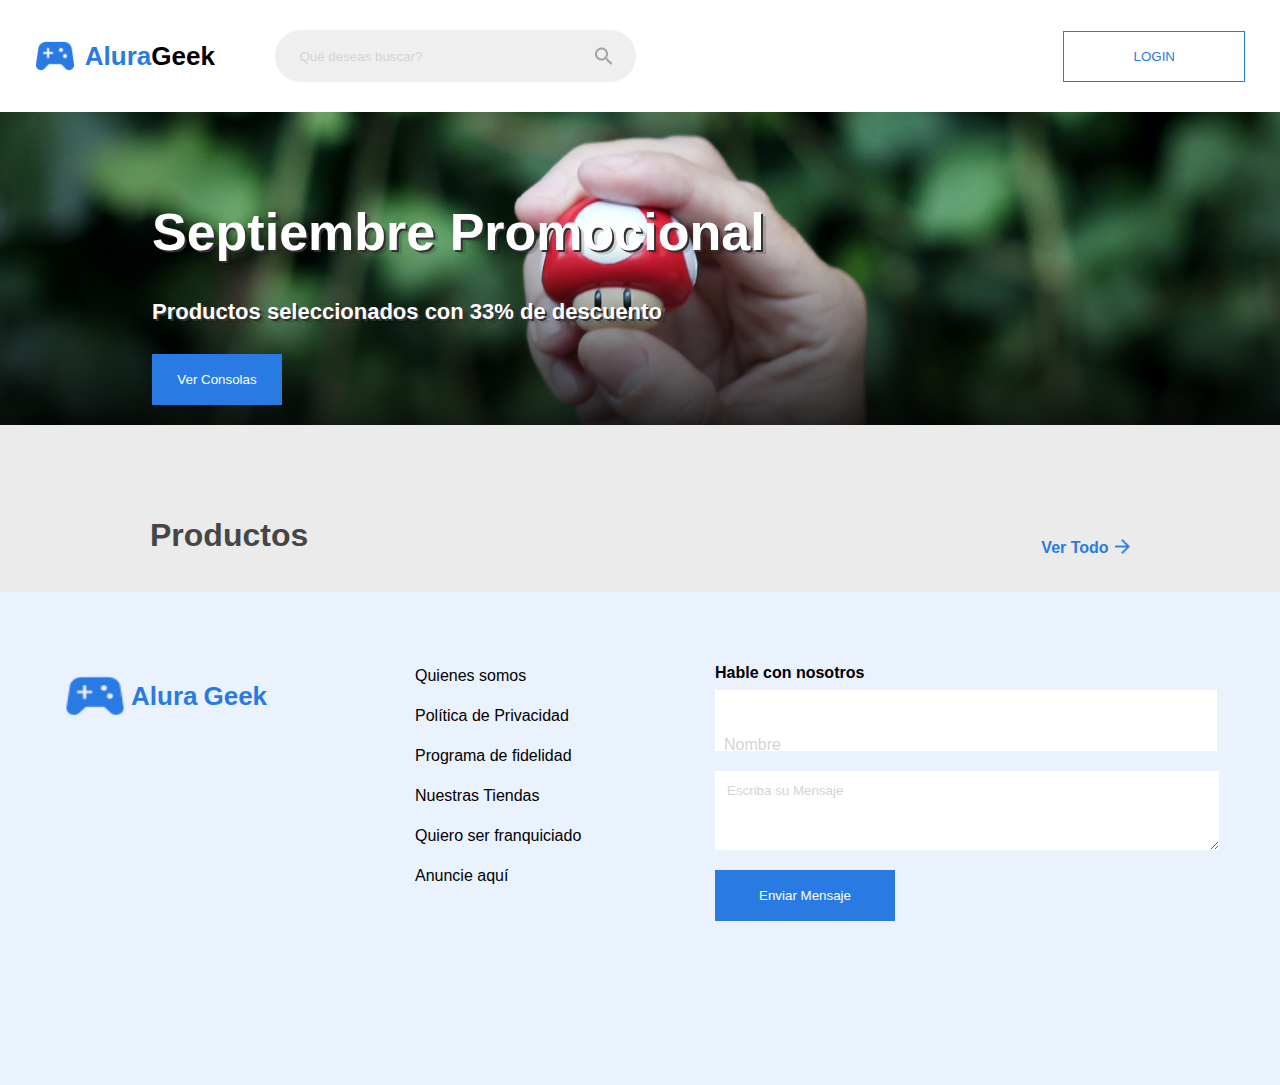
<file: index.html>
<!DOCTYPE html>
<html lang="ES">
  <head>
    <meta charset="UTF-8" />
    <meta http-equiv="X-UA-Compatible" content="IE=edge" />
    <meta name="viewport" content="width=device-width, initial-scale=1.0" />
    <link rel="stylesheet" href="../styles/style.css" />
    <link rel="stylesheet" href="../styles/lista-productos.css">
    <link rel="preconnect" href="https://fonts.googleapis.com" />
    <link rel="preconnect" href="https://fonts.gstatic.com" crossorigin />
    <link href="https://fonts.googleapis.com/css2?family=Raleway:wght@400;500&display=swap" rel="stylesheet"/>
    <title>Alura Geek</title>
  </head>
  <body>
    <header>
      <nav>
        <div class="logo-busqueda">
          <div class="logo">
            <img src="../assets/logo.png" alt="logo" />
            <p class="logo-azul">Alura</p>
            <p>Geek</p>
          </div>
          <input i type="text" placeholder="Qué deseas buscar?" />
        </div>
        <div class="login">
          <a href="login.html"><button type="submit">Login</button></a>
        </div>
      </nav>
    </header>

    <section class="destaque">
      <div class="banner">
        <h1>Septiembre Promocional</h1>
        <h4>Productos seleccionados con 33% de descuento</h4>
        <button>Ver Consolas</button>
      </div>
    </section>

    <section class="general-prods">
      <div class="prod-titulo">
        <div class="titulo">
          <p>Productos</p>
        </div>
        <div class="mostrar-mas">
          <div class="div-verTodo">
            Ver Todo <img class="verTodo" src="../assets/Vector.png" alt="seta" />
          </div>
        </div>
      </div>
      <section class="seccion-productos" data-product>

      </section>
    </section>

    <section class="contacto">
      <div class="referencia">
        <img src="../assets/logo.png" alt="logo" />
        <p>Alura</p>
        <p>Geek</p>
      </div>
      <div class="links-utiles">
        <a href="">Quienes somos</a>
        <a href="">Política de Privacidad</a>
        <a href="">Programa de fidelidad</a>
        <a href="">Nuestras Tiendas</a>
        <a href="">Quiero ser franquiciado</a>
        <a href="">Anuncie aquí</a>
      </div>

      <div class="form">
        <p>Hable con nosotros</p>
        <div class="label-float">
          <input
            type="text"
            name="Nombre"
            id="Nombre"
            class="input-nombre"
            placeholder=""
          />
          <label for="Nombre" class="label-nombre">Nombre</label>
        </div>
        <textarea
          name="mensaje"
          id="msg"
          cols="5"
          rows="5"
          placeholder="Escriba su Mensaje"
        ></textarea>
        <button>Enviar Mensaje</button>
      </div>
    </section>
    <script type="module" src="../controllers/productos-controller.js"></script>
  </body>
</html>
</file>
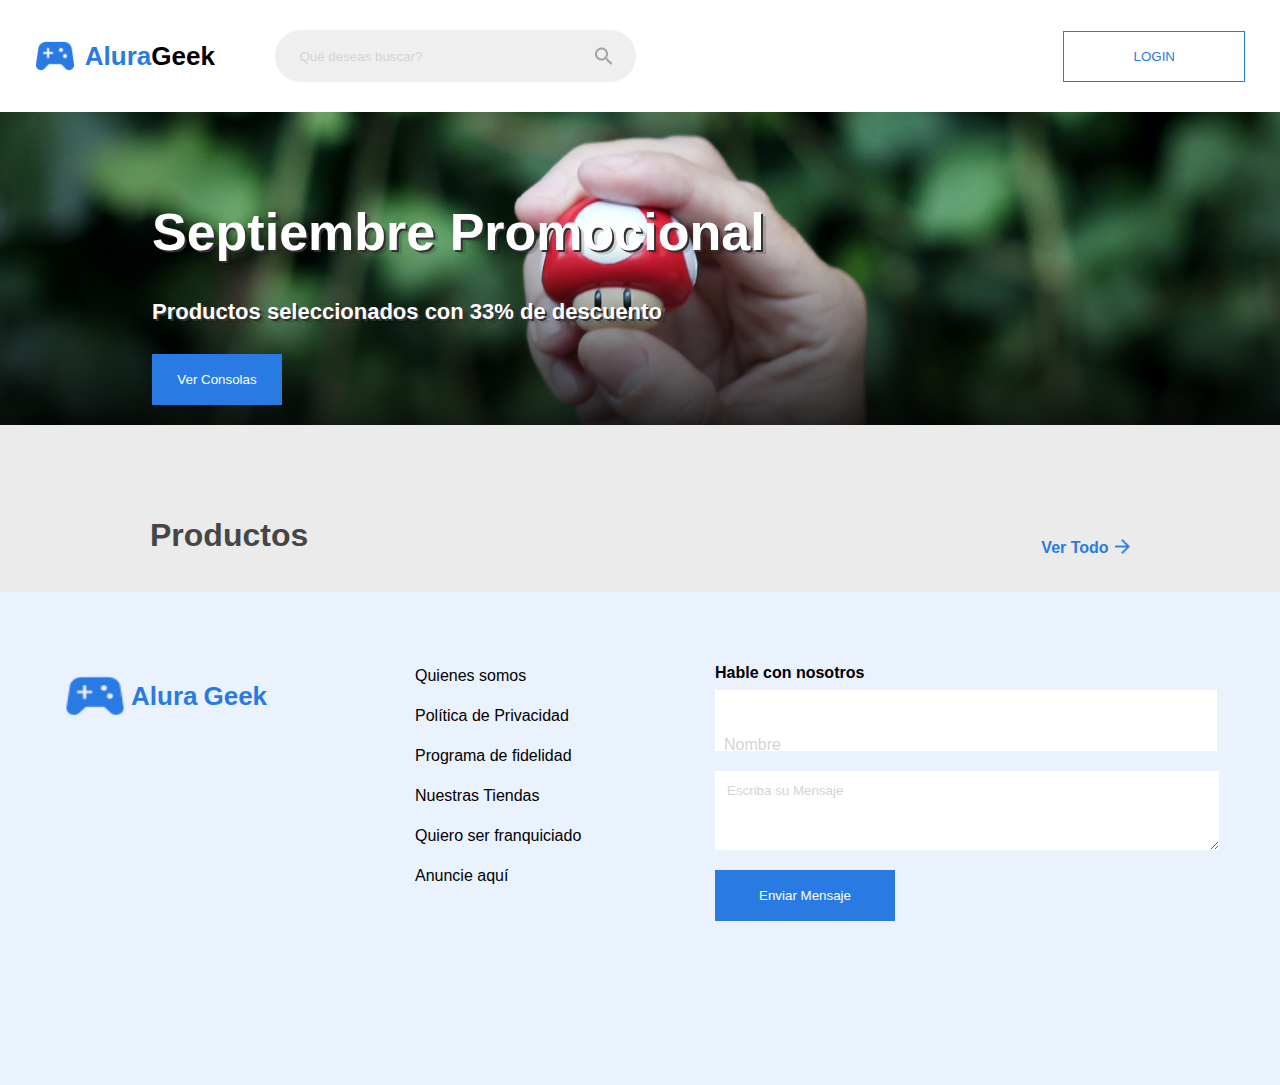
<file: screens/index.html>
<!DOCTYPE html>
<html lang="ES">
  <head>
    <meta charset="UTF-8" />
    <meta http-equiv="X-UA-Compatible" content="IE=edge" />
    <meta name="viewport" content="width=device-width, initial-scale=1.0" />
    <link rel="stylesheet" href="../styles/style.css" />
    <link rel="stylesheet" href="../styles/lista-productos.css">
    <link rel="preconnect" href="https://fonts.googleapis.com" />
    <link rel="preconnect" href="https://fonts.gstatic.com" crossorigin />
    <link href="https://fonts.googleapis.com/css2?family=Raleway:wght@400;500&display=swap" rel="stylesheet"/>
    <title>Alura Geek</title>
  </head>
  <body>
    <header>
      <nav>
        <div class="logo-busqueda">
          <div class="logo">
            <img src="../assets/logo.png" alt="logo" />
            <p class="logo-azul">Alura</p>
            <p>Geek</p>
          </div>
          <input i type="text" placeholder="Qué deseas buscar?" />
        </div>
        <div class="login">
          <a href="../screens/login.html"><button type="submit">Login</button></a>
        </div>
      </nav>
    </header>

    <section class="destaque">
      <div class="banner">
        <h1>Septiembre Promocional</h1>
        <h4>Productos seleccionados con 33% de descuento</h4>
        <button>Ver Consolas</button>
      </div>
    </section>

    <section class="general-prods">
      <div class="prod-titulo">
        <div class="titulo">
          <p>Productos</p>
        </div>
        <div class="mostrar-mas">
          <div class="div-verTodo">
            Ver Todo <img class="verTodo" src="../assets/Vector.png" alt="seta" />
          </div>
        </div>
      </div>
      <section class="seccion-productos" data-product>

      </section>
    </section>

    <section class="contacto">
      <div class="referencia">
        <img src="../assets/logo.png" alt="logo" />
        <p>Alura</p>
        <p>Geek</p>
      </div>
      <div class="links-utiles">
        <a href="">Quienes somos</a>
        <a href="">Política de Privacidad</a>
        <a href="">Programa de fidelidad</a>
        <a href="">Nuestras Tiendas</a>
        <a href="">Quiero ser franquiciado</a>
        <a href="">Anuncie aquí</a>
      </div>

      <div class="form">
        <p>Hable con nosotros</p>
        <div class="label-float">
          <input
            type="text"
            name="Nombre"
            id="Nombre"
            class="input-nombre"
            placeholder=""
          />
          <label for="Nombre" class="label-nombre">Nombre</label>
        </div>
        <textarea
          name="mensaje"
          id="msg"
          cols="5"
          rows="5"
          placeholder="Escriba su Mensaje"
        ></textarea>
        <button>Enviar Mensaje</button>
      </div>
    </section>
    <script type="module" src="../controllers/productos-controller.js"></script>
  </body>
</html>
</file>
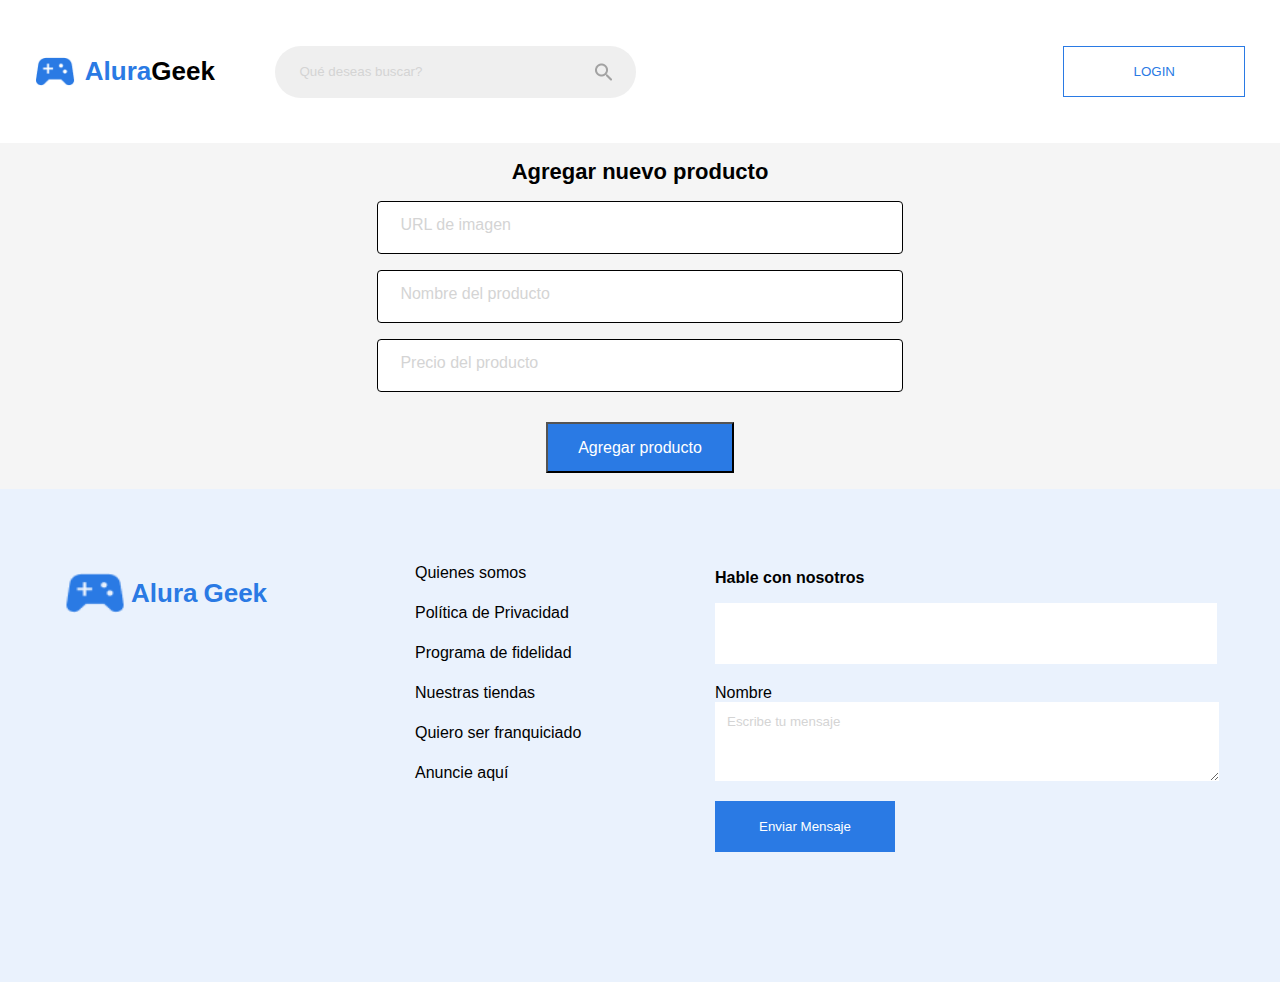
<file: add-products.html>
<!DOCTYPE html>
<html lang="ES">
<head>
  <meta charset="UTF-8" />
  <meta http-equiv="X-UA-Compatible" content="IE=edge" />
  <meta name="viewport" type='text/css' content="width=device-width, initial-scale=1.0" />
  <link rel="preconnect" href="https://fonts.googleapis.com" />
  <link rel="preconnect" href="https://fonts.gstatic.com" crossorigin />
  <link href="https://fonts.googleapis.com/css2?family=Fira+Code:wght@700&display=swap">
  <link rel="shortcut icon" type="imagex/png" href="../assets/Logo.svg" width="16" height="16">
  <link rel="stylesheet" href="../styles/style.css" />
  <link rel="stylesheet" href="../styles/add-products.css" />
  <title>Alura Geek</title>
  </head>
  <body>
    <header>
      <nav>
        <div class="logo-busqueda">
          <div class="logo">
            <img src="../assets/logo.png" alt="logo" />
            <p class="logo-azul">Alura</p>
            <p>Geek</p>
          </div>
          <input i type="text" placeholder="Qué deseas buscar?" />
        </div>
        <div class="login">
          <a href="login.html"><button type="submit">Login</button></a>
        </div>
      </nav>
    </header>
    <main>
      <section class="product-add">
        <div class="product-add_title">Agregar nuevo producto</div>
        <form class="form-cadastro" data-form>
          <input
            class="product-add_input__url"
            type="text"
            placeholder="URL de imagen"
            required
            data-url
          />
          <input
            class="product-add_input__name"
            type="text"
            placeholder="Nombre del producto"
            required
            data-nombre
          />
          <input
            class="product-add_input__price"
            type="text"
            placeholder="Precio del producto"
            required
            data-precio
          />
          <button type="submit" class="product-add_btn">
            Agregar producto
          </button>
        </form>
      </section>
    </main>
  </body>
  <section class="contacto">
    <div class="referencia">
      <img src="../assets/logo.png" alt="logo" />
      <p>Alura</p>
      <p>Geek</p>
    </div>
    <div class="links-utiles">
      <a href="">Quienes somos</a>
      <a href="">Política de Privacidad</a>
      <a href="">Programa de fidelidad</a>
      <a href="">Nuestras tiendas</a>
      <a href="">Quiero ser franquiciado</a>
      <a href="">Anuncie aquí</a>
    </div>

    <div class="form">
      <p>Hable con nosotros</p>
      <div class="label-float">
        <input
          type="text"
          name="Nombre"
          id="Nombre"
          class="input-nome"
          placeholder=""
        />
        <label for="Nombre" class="label-nome">Nombre</label>
      </div>
      <textarea
        name="mensaje"
        id="msg"
        cols="5"
        rows="5"
        placeholder="Escribe tu mensaje"
      ></textarea>
      <button>Enviar Mensaje</button>
    </div>
  </section>
  <script type="module" src="../controllers/crea-productos-controller.js"></script>
</html>
</file>
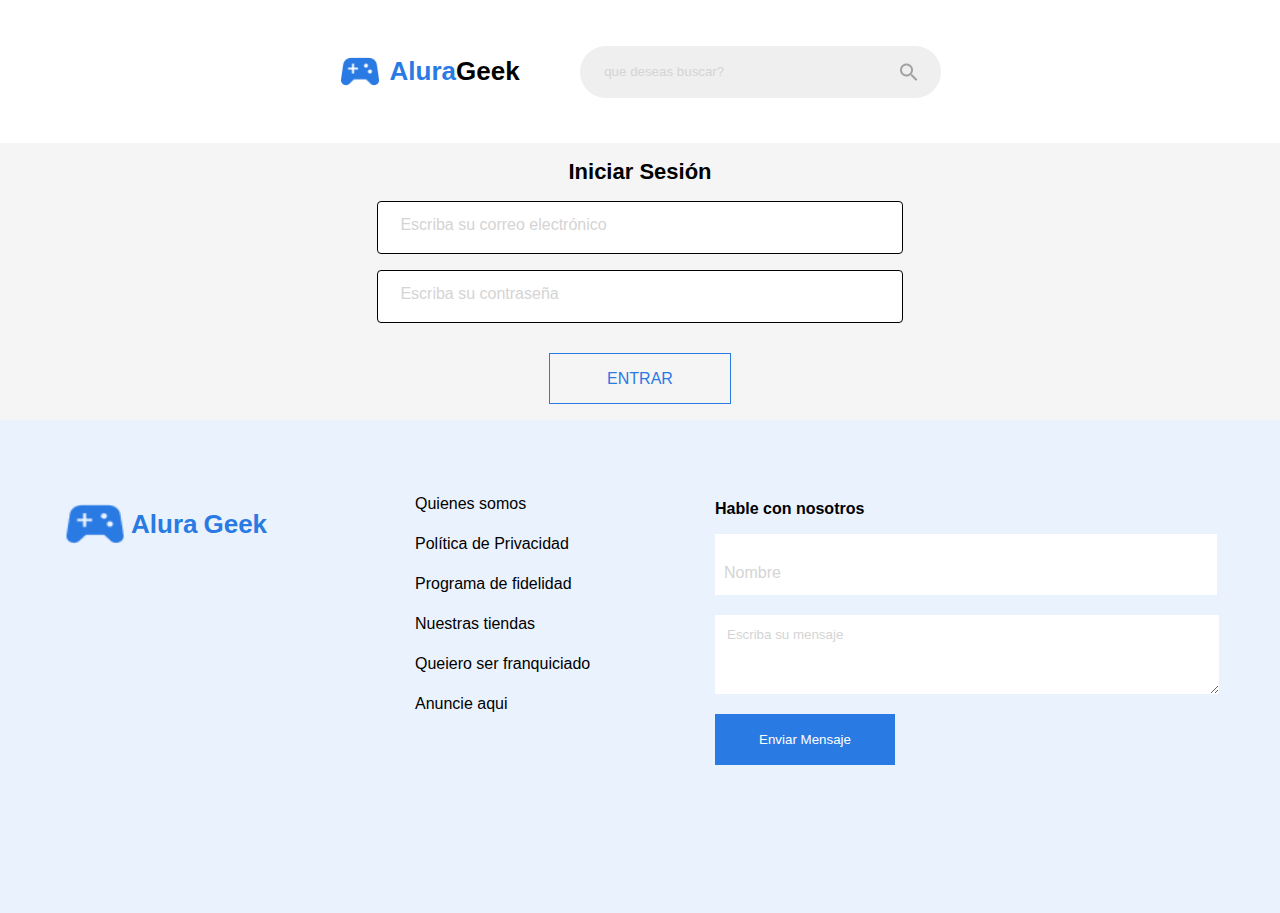
<file: login.html>
<!DOCTYPE html>
<html lang="ES">
  <head>
    <meta charset="UTF-8" />
    <meta http-equiv="X-UA-Compatible" content="IE=edge" />
    <meta name="viewport" type="text/css" content="width=device-width, initial-scale=1.0"/>
    <link rel="preconnect" href="https://fonts.googleapis.com" />
    <link rel="preconnect" href="https://fonts.gstatic.com" crossorigin />
    <link href="https://fonts.googleapis.com/css2?family=Fira+Code:wght@700&display=swap"/>
    <link rel="stylesheet" href="../styles/style.css" />
    <link rel="stylesheet" href="../styles/login.css" />
    <title>Alura Geek</title>
  </head>
  <body>
    <header>
      <nav>
        <div class="logo-busqueda">
          <div class="logo">
            <img src="../assets/logo.png" alt="logo" />
            <p class="logo-azul">Alura</p>
            <p>Geek</p>
          </div>
          <input i type="text" placeholder="que deseas buscar?" />
        </div>
      </nav>
    </header>
    <main>
      <section class="login">
        <div class="login_title">Iniciar Sesión</div>
        <form action="#" class="form-cadastro" data-form>
          <input
            class="login_input__url"
            type="text"
            placeholder="Escriba su correo electrónico"
            required
            data-email
          />
          <input
            class="login_input__name"
            type="password"
            placeholder="Escriba su contraseña"
            required
            data-password
          />
          <button type="submit" class="login_btn">Entrar</button>
        </form>
      </section>
    </main>
  </body>
  <section class="contacto">
    <div class="referencia">
      <img src="../assets/logo.png" alt="logo" />
      <p>Alura</p>
      <p>Geek</p>
    </div>
    <div class="links-utiles">
      <a href="">Quienes somos</a>
      <a href="">Política de Privacidad</a>
      <a href="">Programa de fidelidad</a>
      <a href="">Nuestras tiendas</a>
      <a href="">Queiero ser franquiciado</a>
      <a href="">Anuncie aqui</a>
    </div>

    <div class="form">
      <p>Hable con nosotros</p>
      <div class="label-float">
        <input
          type="text"
          name="Nombre"
          id="Nombre"
          class="input-nome"
          placeholder=""
        />
        <label for="Nombre" class="label-nombre">Nombre</label>
      </div>
      <textarea
        name="mensaje"
        id="msg"
        cols="5"
        rows="5"
        placeholder="Escriba su mensaje"
      ></textarea>
      <button>Enviar Mensaje</button>
    </div>
  </section>
  <script type="module" src="../controllers/login-controller.js"></script>
</html>
</file>
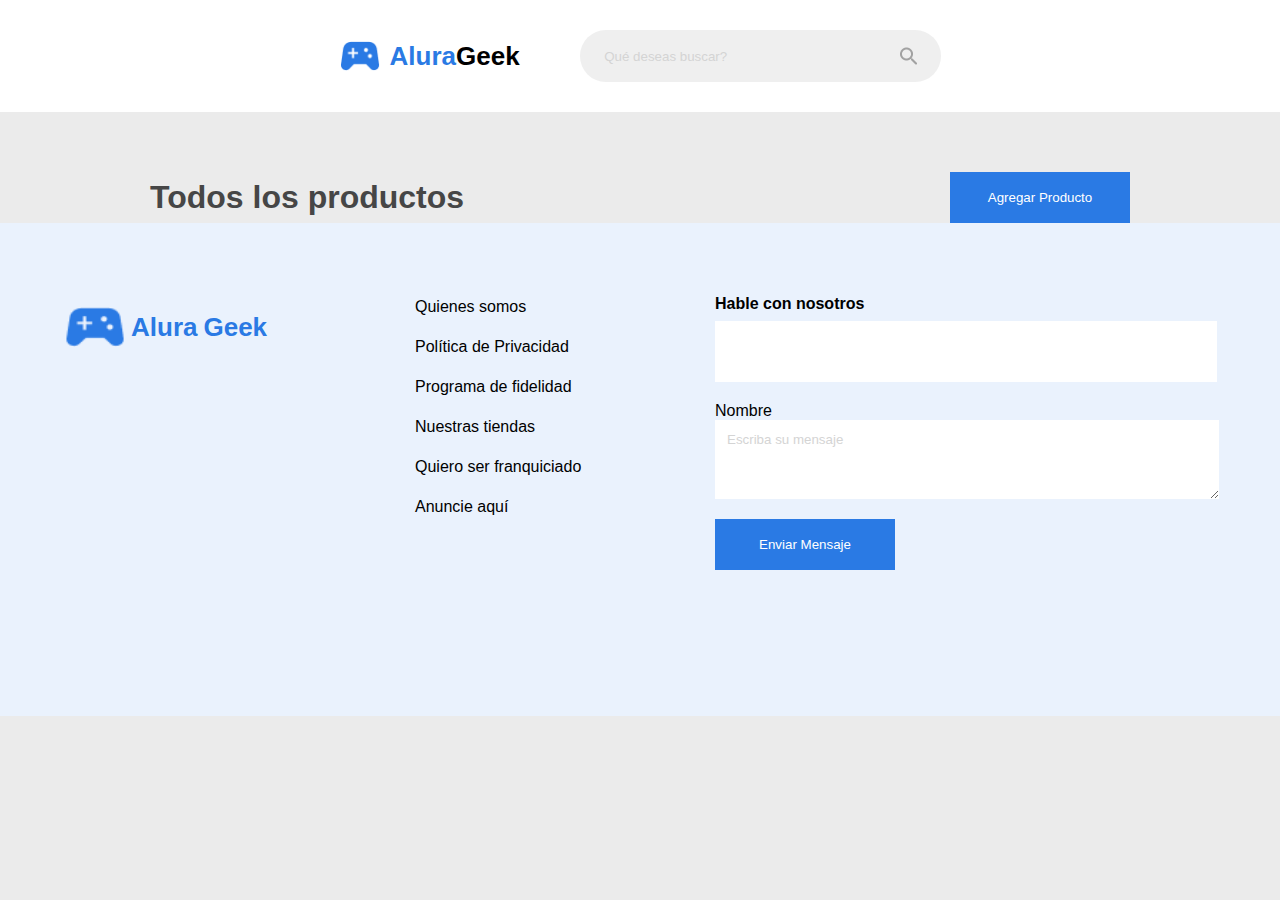
<file: producto.html>
<!DOCTYPE html>
<html lang="ES">
  <head>
    <meta charset="UTF-8" />
    <meta http-equiv="X-UA-Compatible" content="IE=edge" />
    <meta name="viewport" type="text/css" content="width=device-width, initial-scale=1.0"/>
    <link rel="preconnect" href="https://fonts.googleapis.com" />
    <link rel="preconnect" href="https://fonts.gstatic.com" crossorigin />
    <link href="https://fonts.googleapis.com/css2?family=Fira+Code:wght@700&display=swap"/>
    <link rel="stylesheet" href="../styles/style.css" />
    <link rel="stylesheet" href="../styles/products.css">
    <title>Alura Geek</title>
  </head>
  <body>
    <header>
      <nav>
        <div class="logo-busqueda">
          <div class="logo">
            <img src="../assets/logo.png" alt="logo" />
            <p class="logo-azul">Alura</p>
            <p>Geek</p>
          </div>
          <input i type="text" placeholder="Qué deseas buscar?" />
        </div>
      </nav>
    </header>

    <section class="general-products">
      <div class="products_title">
        <span>Todos los productos</span> 
        <a href="add-products.html"> <button class="product-button">Agregar Producto</button> </a>
      </div>

      <section class="products-section" data-allProducts>
        
      </section>
    </section>
    
    <section class="contacto">
      <div class="referencia">
        <img src="../assets/logo.png" alt="logo" />
        <p>Alura</p>
        <p>Geek</p>
      </div>
      <div class="links-utiles">
        <a href="">Quienes somos</a>
        <a href="">Política de Privacidad</a>
        <a href="">Programa de fidelidad</a>
        <a href="">Nuestras tiendas</a>
        <a href="">Quiero ser franquiciado</a>
        <a href="">Anuncie aquí</a>
      </div>

      <div class="form">
        <p>Hable con nosotros</p>
        <div class="label-float">
          <input
            type="text"
            name="Nombre"
            id="Nombre"
            class="input-nombre"
            placeholder=""
          />
          <label for="Nombre" class="label-nome">Nombre</label>
        </div>
        <textarea
          name="mensaje"
          id="msg"
          cols="5"
          rows="5"
          placeholder="Escriba su mensaje"
        ></textarea>
        <button>Enviar Mensaje</button>
      </div>
    </section>

  <script type="module" src="../controllers/lista-productos.js"></script>
</body>
</html>
</file>
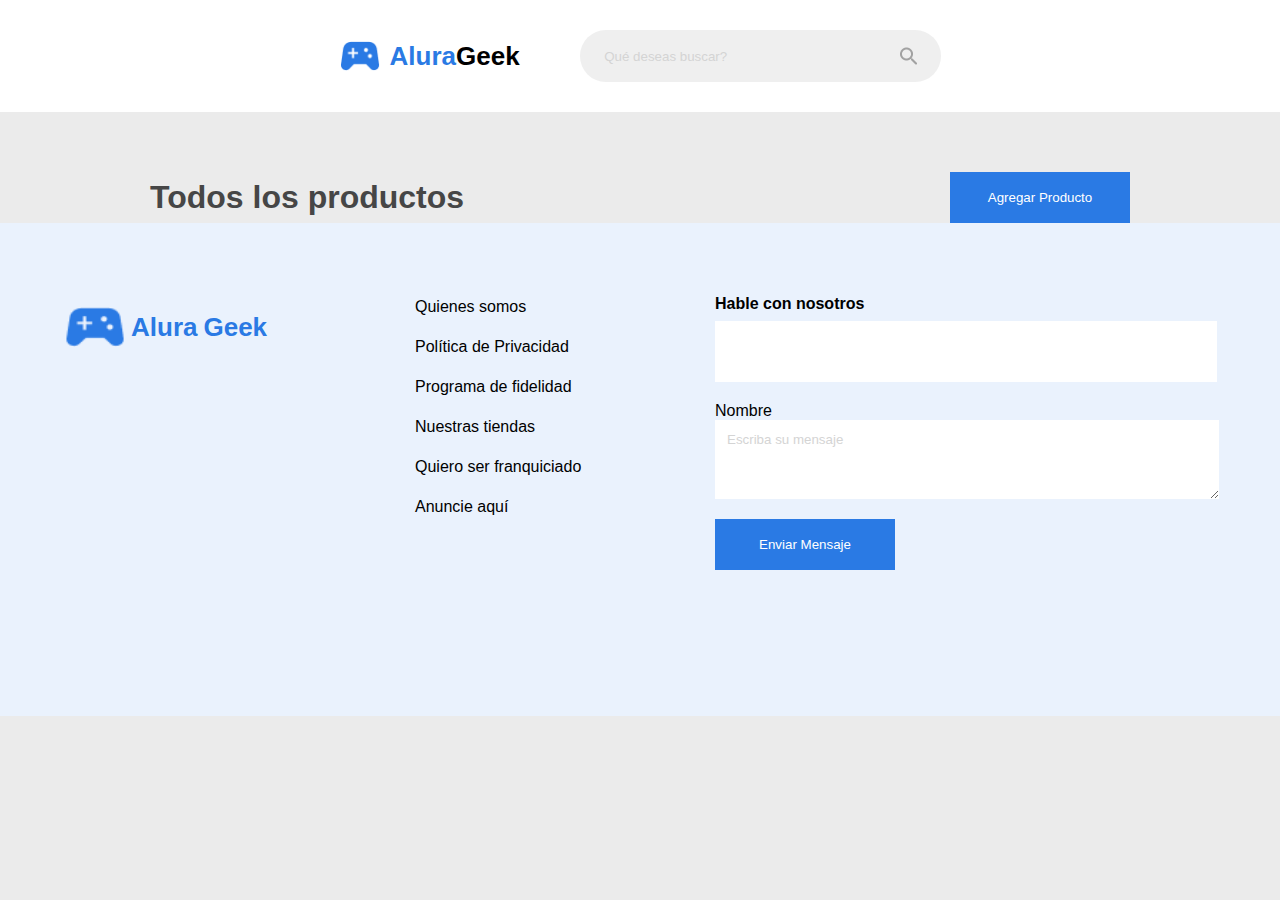
<file: screens/producto.html>
<!DOCTYPE html>
<html lang="ES">
  <head>
    <meta charset="UTF-8" />
    <meta http-equiv="X-UA-Compatible" content="IE=edge" />
    <meta name="viewport" type="text/css" content="width=device-width, initial-scale=1.0"/>
    <link rel="preconnect" href="https://fonts.googleapis.com" />
    <link rel="preconnect" href="https://fonts.gstatic.com" crossorigin />
    <link href="https://fonts.googleapis.com/css2?family=Fira+Code:wght@700&display=swap"/>
    <link rel="stylesheet" href="../styles/style.css" />
    <link rel="stylesheet" href="../styles/products.css">
    <title>Alura Geek</title>
  </head>
  <body>
    <header>
      <nav>
        <div class="logo-busqueda">
          <div class="logo">
            <img src="../assets/logo.png" alt="logo" />
            <p class="logo-azul">Alura</p>
            <p>Geek</p>
          </div>
          <input i type="text" placeholder="Qué deseas buscar?" />
        </div>
      </nav>
    </header>

    <section class="general-products">
      <div class="products_title">
        <span>Todos los productos</span> 
        <a href="../screens/add-products.html"> <button class="product-button">Agregar Producto</button> </a>
      </div>

      <section class="products-section" data-allProducts>
        
      </section>
    </section>
    
    <section class="contacto">
      <div class="referencia">
        <img src="../assets/logo.png" alt="logo" />
        <p>Alura</p>
        <p>Geek</p>
      </div>
      <div class="links-utiles">
        <a href="">Quienes somos</a>
        <a href="">Política de Privacidad</a>
        <a href="">Programa de fidelidad</a>
        <a href="">Nuestras tiendas</a>
        <a href="">Quiero ser franquiciado</a>
        <a href="">Anuncie aquí</a>
      </div>

      <div class="form">
        <p>Hable con nosotros</p>
        <div class="label-float">
          <input
            type="text"
            name="Nombre"
            id="Nombre"
            class="input-nombre"
            placeholder=""
          />
          <label for="Nombre" class="label-nome">Nombre</label>
        </div>
        <textarea
          name="mensaje"
          id="msg"
          cols="5"
          rows="5"
          placeholder="Escriba su mensaje"
        ></textarea>
        <button>Enviar Mensaje</button>
      </div>
    </section>

  <script type="module" src="../controllers/lista-productos.js"></script>
</body>
</html>
</file>
<file: styles/style.css>
:root {
  --bg-color: #ebebeb;
  --input-placeholder: #d4d4d4;
  --input-bg: #efefef;
  --texto-destaque: #ffff;
  --azul-destaque: #2a7ae4;
  --bg-contacto: #eaf2fd;
  font-family: "Releway", sans-serif;
}

/*---------------Reset-CSS---------------*/

body {
  margin: 0;
  padding: 0;
  box-sizing: border-box;
  font-family: "Releway", sans-serif;
  background-color: var(--bg-color);
  scroll-behavior: smooth;
}

/*---------------Buscador---------------*/

 textarea:focus,
input:focus {
  box-shadow: 0 0 0 0;
  border: 0 none;
  outline: 0;
}

input::placeholder,
textarea::placeholder {
  color: var(--input-placeholder);
  padding: 2%;
}

a {
  text-decoration: none;
  color: var(--azul-destaque);
  font-weight: 800;
  font-family: "Releway", sans-serif;
}

button {
  cursor: pointer;
}

/*---------------Header---------------*/

header {
  padding: 30px;
  background-color: var(--texto-destaque);
}

nav {
  display: flex;
  align-items: center;
  justify-content: space-around;
  flex-direction: row;
}

.logo-busqueda {
  width: 601px;
  display: flex;
  align-items: center;
  justify-content: space-between;
}

.logo {
  display: flex;
  align-items: center;
}

.logo img {
  height: 29.17px;
  width: 40.02px;
}

.logo p {
  font-size: 26px;
  font-weight: bolder;
}

.logo .logo-azul {
  margin-left: 10px;
  color: var(--azul-destaque);
}

.logo-busqueda input {
  margin-left: 10%;
  width: 393px;
  height: 40px;
  border-radius: 30px;
  padding: 1% 3%;
  border: none;
  background-color: var(--input-bg);
  background-image: url("../assets/lupa.png");
  background-repeat: no-repeat;
  background-position: right;
  background-position-x: 320px;
}

.login {
  width: 600px;
  display: flex;
  justify-content: end;
}

.login button {
  width: 182px;
  height: 51px;
  background: none;
  border: solid 1px var(--azul-destaque);
  color: var(--azul-destaque);
  text-transform: uppercase;
}

.login button:hover {
  background-color: var(--azul-destaque);
  color: var(--texto-destaque);
}

/*------------------Footer----------------------*/

.contacto {
  background-color: var(--bg-contacto);
  display: flex;
  height: 365px;
  justify-content: center;
  padding: 64px 0;
}

.referencia {
  display: flex;
  width: 350px;
  margin: 20px 0 0 0;
}

.referencia img {
  width: 60px;
  height: 40px;
}

.img-crud {
  width: 250px;
  height: 200px;
}

.referencia p {
  font-size: 26px;
  font-weight: bolder;
  color: var(--azul-destaque);
  margin-top: 5px;
  margin-left: 6px;
}

.links-utiles {
  display: flex;
  flex-direction: column;
  line-height: 40px;
  width: 200px;
  margin-right: 100px;
}

.links-utiles a {
  color: black;
  font-weight: normal;
}

.form {
  display: flex;
  flex-direction: column;
  position: relative;
  width: 500px;
}

.form p {
  font-weight: bolder;
}

.form input {
  width: 475px;
  position: relative;
  height: 56px;
  border: transparent;
  margin-bottom: 20px;
  box-sizing: content-box;
  padding: 0.5% 2.7%;
  color: var(--azul-destaque);
}

.form input:hover {
  border-bottom: solid 2px var(--azul-destaque);
  transition: linear 1s;
}

.label-nombre {
  width: 100%;
  position: absolute;
  color: var(--input-placeholder);
  top: 80px;
  left: 9px;
  transition: 0.5s;
}

.input-nombre:focus + .label-nombre {
  top: 64px;
  font-size: 14px;
  z-index: 2;
  transition: 0.2s;
  color: var(--azul-destaque);
}

.form textarea {
  width: 100%;
  font-family: "Relaway", sans-serif;
  border: transparent;
  color: var(--azul-destaque);
  margin-bottom: 20px;
}

.form button {
  background-color: var(--azul-destaque);
  border: none;
  color: var(--texto-destaque);
  height: 51px;
  width: 180px;
}
</file>
<file: styles/lista-productos.css>
/*-----------------------Banner-----------------------*/
.destaque {
	height: 315px;
	background-image: url(../assets/banner-image.png);
	background-size: 100vw;
	background-repeat: no-repeat;
	padding: 32px 32px 0px 32px;
  }

  .banner {
	width: 751px;
	height: 261px;
	padding-left: 120px;
	display: flex;
	flex-direction: column;
	justify-content: end;
  }

  .banner h1 {
	color: var(--texto-destaque);
	font-size: 52px;
	font-weight: bold;
	text-shadow: 2px 2px 0px #323131, 5px 4px 0px rgb(0 0 0 / 15%);
  }

  .banner h4 {
	color: var(--texto-destaque);
	font-size: 22px;
	font-weight: bold;
	text-shadow: 2px 2px 0px #323131, 5px 4px 0px rgb(0 0 0 / 15%);
  }

  .banner button {
	background-color: var(--azul-destaque);
	border: none;
	color: var(--texto-destaque);
	height: 51px;
	width: 130px;
  }

  /*-----------------------Main-----------------------*/

  .general-prods {
	height: 100%;
	display: flex;
	flex-direction: column;
	margin: 0 auto;
  }

  .seccion-productos {
	height: 100%;
	padding: 0px 150px 0px 150px;
	display: flex;
	justify-content: space-between;
	flex-wrap: wrap;
	gap: 10px;
  }

  .prod-titulo {
	padding: 20px 110px 0px 120px;
	display: flex;
	justify-content: space-between;
	align-items: center;
  }

  .prod-titulo .titulo {
	font-size: 32px;
	font-weight: bold;
	padding: 30px;
	color: #464646;
  }

  .mostrar-mas {
	font-weight: bold;
	margin-top: 25px;
	color: var(--azul-destaque);
	display: flex;
	padding: 30px;
  }

  .div-verTodo {
	display: flex;
	gap: 0.4rem;
	margin-right: 10px;
  }

  .producto {
	display: flex;
	flex-direction: column;
	margin-bottom: 32px;
  }

  .verTodo {
	width: 15px;
	height: 15px;
  }
  
  .product-name {
	color: #464646;
	font-weight: 500;
	font-size: 14px;
  }
  .precio {
	color: #464646;
	font-weight: bold;
	font-size: 16px;
  }
  
  .ver-producto {
	font-weight: bold;
	font-size: 16px;
  }
  
  img {
	width: 176px;
	height: 174px;
  }
  
  h1,
  p {
	margin: 8px 0px 8px 0px;
  }
</file>
<file: styles/add-products.css>
main {
    background: rgb(245, 245, 245);
    padding: 16px;
}

.top_menu {
    display: flex;
    flex-direction: row;
    justify-content: center;
    align-items: center;
    padding: 12px 16px;
    border: 1px solid var(--cor-primaria);

    font-weight: 600;
    font-size: 14px;
    line-height: 16px;

    color: var(--cor-primaria);
    background-color: var(--cor-branco)
}

.product-add_title {
    display: flex;
    font-weight: 700;
    font-size: 22px;
    line-height: 26px;
    margin: 0 auto;
    justify-content: center;
}

.product-add_mobile {
    height: 70px;
    display: flex;
    flex-direction: column;
    justify-content: center;
    align-items: center;
    background: #FFFFFF;
    border: 1px dashed #C8C8C8;

    padding: 32px;
    gap: 16px;
}

.product-add_mobile__plus {
    font-weight: 400;
    font-size: 50px;
    line-height: 20px;
    color: #C8C8C8;
}

.product-add_mobile__description {
    font-weight: 400;
    font-size: 14px;
    line-height: 20px;
    color: #C8C8C8;
}
.product-add_input__url,
.product-add_input__name,
.product-add_input__price,
.product-add_textarea__description {
    width: 40%;
    display: flex;
    align-items: center;
    justify-content: center;
    margin: 0 auto;
    padding: 8px 12px 13px 12px;
    border-bottom: 1px solid var(--cor-secundaria);
    border-radius: 4px;
    height: 30px;
    font-weight: 400;
    font-size: 16px;
    line-height: 20px;
    margin-top: 16px;
    border: solid black 1px;
}

.product-add_textarea__description {
    height: 81px;
}

.product-add_btn {
    display: flex;
    flex-direction: row;
    justify-content: center;
    align-items: center;
    padding: 16px;
    margin-top: 16px;
    gap: 10px;
    justify-content: center;
    margin: 0 auto;
    width: 15%;
    height: 51px;
    background: #2A7AE4;
    margin-top: 30px;
    font-weight: 400;
    font-size: 16px;
    line-height: 19px;
    color: #FFFFFF;
}

.product-add_tablet {
    display: flex;
    flex-direction: row;
    justify-content: flex-start;
    align-items: center;
    margin-top: 16px;
    gap: 8px;
}

.product-add_tablet__box-file {
    display: flex;
    flex-direction: column;
    justify-content: center;
    align-items: center;
    padding: 32px;
    gap: 16px;
    width: 254px;
    height: 152px;
    background: #FFFFFF;
    border: 1px dashed #C8C8C8;
}

.product-add_tablet__box-file_description {
    font-style: normal;
    font-weight: 400;
    font-size: 14px;
    line-height: 20px;
    display: flex;
    align-items: center;
    text-align: center;
}

.product-add_tablet__btn,
.product-add_desktop__btn {
    display: flex;
    flex-direction: row;
    justify-content: center;
    align-items: center;
    padding: 16px;
    gap: 10px;
    height: 51px;
    border: 1px solid #2A7AE4;
    background: #FFFFFF;
    font-weight: 400;
    font-size: 16px;
    line-height: 19px;
    color: #2A7AE4;
}

.product-add_tablet {
    display: none;
}
</file>
<file: styles/login.css>
main {
  background: rgb(245, 245, 245);
  padding: 16px;
}

.login {
  width: 100%;
  display: flex;
  flex-direction: column;
}

.login_title {
  display: flex;
  font-weight: 700;
  font-size: 22px;
  line-height: 26px;
  margin: 0 auto;
  justify-content: center;
}

.login_input__url,
.login_input__name {
  width: 40%;
  display: flex;
  align-items: center;
  justify-content: center;
  margin: 0 auto;
  padding: 8px 12px 13px 12px;
  border-bottom: 1px solid var(--cor-secundaria);
  border-radius: 4px;
  height: 30px;
  font-weight: 400;
  font-size: 16px;
  line-height: 20px;
  margin-top: 16px;
  border: solid black 1px;
}

.login_btn {
  display: flex;
  flex-direction: row;
  justify-content: center;
  align-items: center;
  padding: 16px;
  margin-top: 16px;
  gap: 10px;
  justify-content: center;
  margin: 0 auto;
  width: 45%;
  height: 51px;
  background: #2a7ae4;
  margin-top: 30px;
  font-weight: 400;
  font-size: 16px;
  line-height: 19px;
  color: #ffffff; 
}
</file>
<file: styles/products.css>
.general-products {
  height: 100%;
  display: flex;
  flex-direction: column;
  margin: 0 auto;
}

.products_title {
  display: flex;
  justify-content: space-between;
  align-items: center;
  padding: 60px 150px 0px 150px;
  font-size: 32px;
  font-weight: bold;
  /* padding: 30px; */
  color: #464646;
} 

.product-button {
  background-color: var(--azul-destaque);
  border: none;
  color: var(--texto-destaque);
  height: 51px;
  width: 180px;
} 

.products-section {
  height: 100%;
	padding: 0px 150px 0px 150px;
	display: flex;
	justify-content: space-between;
	flex-wrap: wrap;
	gap: 10px;
}

.producto {
  display: flex;
  flex-direction: column;
  margin-bottom: 32px;
} 

.precio {
  color: #464646;
  font-weight: bold;
  font-size: 16px;
}

img {
  width: 176px;
  height: 174px;
} 

.container {
  position: relative;
}

.container .editImage {
  position: absolute;
  top: 30px;
  right: 15px;
}
.container .deleteImage {
  position: absolute;
  top: 30px;
  right: 50px;
}

.editImage,
.deleteImage {
  width: 24px;
  height: 24px;
}

.buttonDelete,
.buttonEdit {
  background-color: transparent;
  border-color: transparent;
}

h1,
p {
  margin: 8px 0px 8px 0px;
}
</file>
